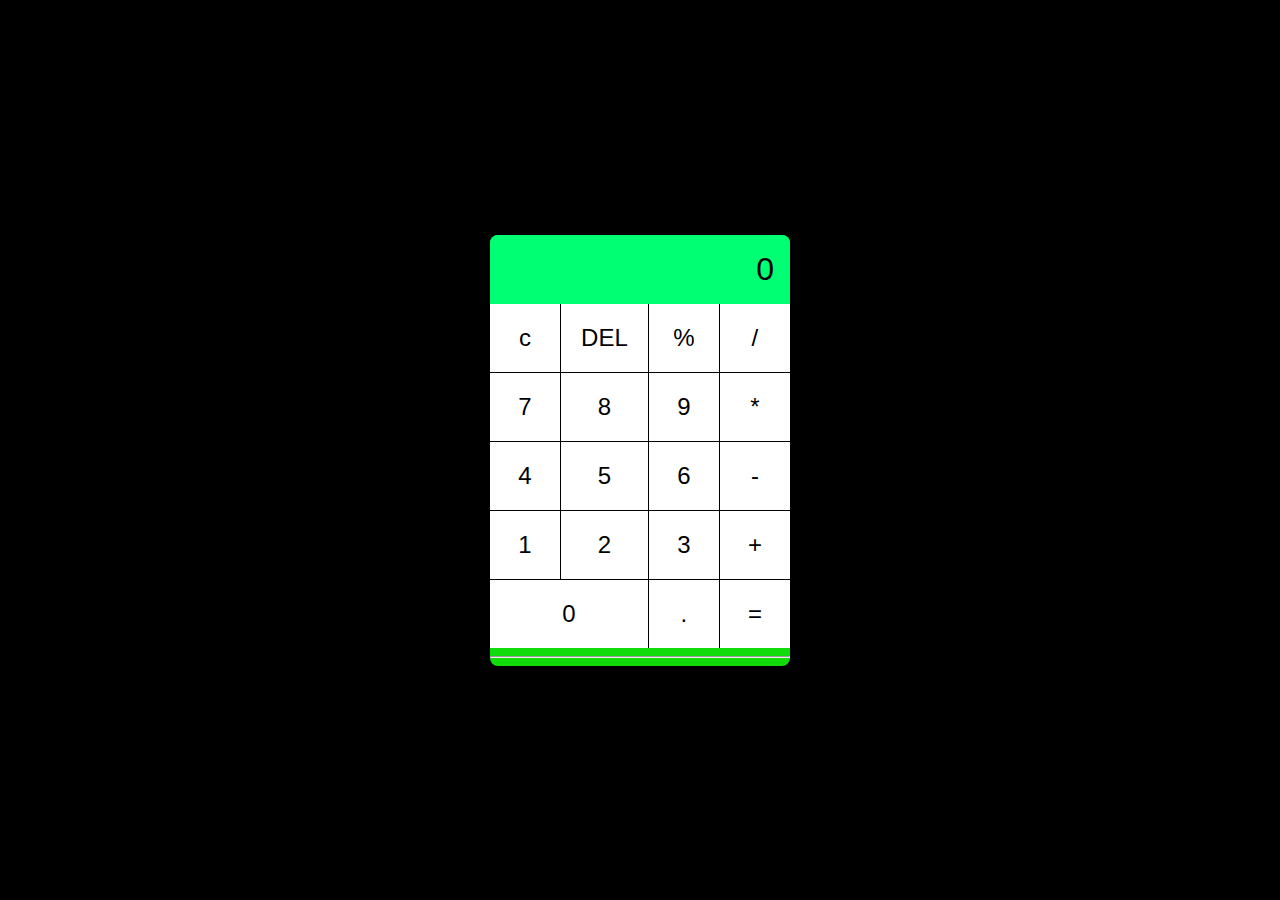
<file: calculator.html>
<!DOCTYPE html>
<html lang="en">
<head>
    <meta charset="UTF-8">
    <meta name="viewport"content="width=device-width,initial-scale=1.0">
    <title>
        CALCULATOR
    </title>
    <link rel="stylesheet"href="calculator.css">
 </head>
    <body>
        <div class="calculator">
            <div class="display" id="display">0</div>
            <div class="buttons"> 
                <button onclick="clearDisplay('c')">c</button>
                <button onclick="deleteLast('DEL')">DEL</button>
                <button onclick="appendValue('%')">%</button>
                <button onclick="appendValue('/')">/</button>
                <button onclick="appendValue('7')">7</button>
                <button onclick="appendValue('8')">8</button>
                <button onclick="appendValue('9')">9</button>
                <button onclick="appendValue('*')">*</button>
                <button onclick="appendValue('4')">4</button>
                <button onclick="appendValue('5')">5</button>
                <button onclick="appendValue('6')">6</button>
                <button onclick="appendValue('-')">-</button>
                <button onclick="appendValue('1')">1</button>
                <button onclick="appendValue('2')">2</button>
                <button onclick="appendValue('3')">3</button>
                <button onclick="appendValue('+')">+</button>
                <button onclick="appendValue('0')" class="zero">0</button>
                <button onclick="appendValue('.')">.</button>
                <button onclick="calculateResult('=')">=</button>
            </div> <hr>
        </div>
        <script src="calculator.js"></script>
    </body>
</html>
</file>
<file: calculator.css>
body {
    margin: 0;
    font-family: 'Franklin Gothic Medium', 'Arial Narrow', Arial, sans-serif;
    display: flex;
    justify-content: center;
    align-items: center;
    height: 100vh;
    background-color: rgb(0, 0, 0);
}
.calculator{
    width: 300px;
    background-color: rgb(18, 219, 11);
    border-radius: 8px;
    box-shadow: 0 4px 10px rgb(red, green, blue);
    overflow: auto;
}
.display{
    background:#00ff73;
    color: #000000;
    font-size: 2rem;
    padding: 1rem;
    min-height: auto;
    display: flex;
    justify-content: flex-end;
    align-items: center;
    overflow: hidden;
}
.buttons{
    display: grid;
    grid-template-columns: repeat(4,1fr);
    gap: 1px;
    background:#000;
}
button{
    background: #ffffff;
    color: #000000;
    font-size: 1.5rem;
    border:none;
    padding: 20px;
    cursor: pointer;
    transition:background 0.1s ease;
}
button:hover{
    background: #00ff73;
}
button :active{
    background: #550202;
}
button.zero {
    grid-column: span 2;
}
</file>
